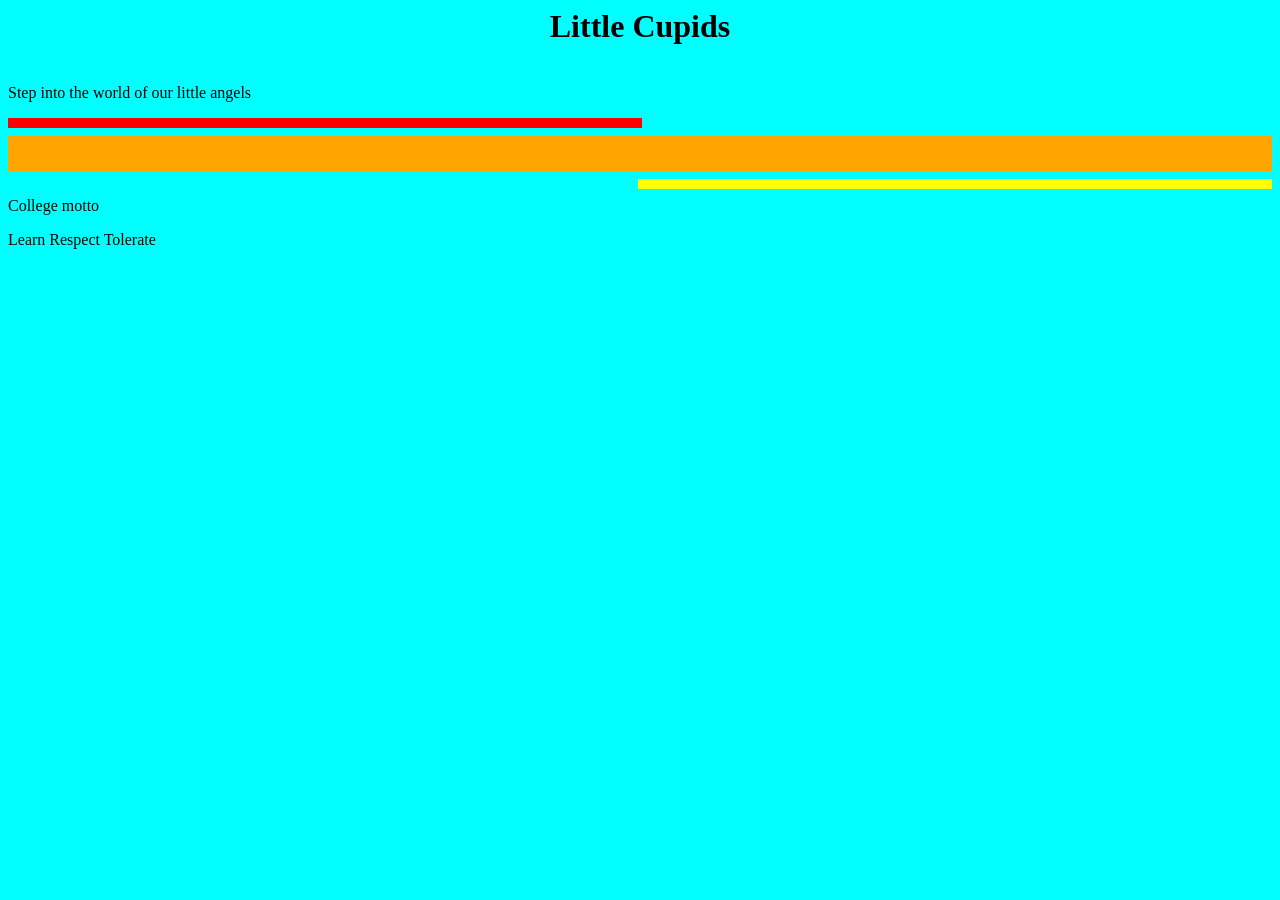
<file: College website.html>
<DOCTYPE html>
<html lang="en-in">
    <head>
        <title> Little Cupids </title>
    </head>
    
    <body bgcolor="cyan"

    <!--College Website-->

    
    <h1><center> Little Cupids </center></h1> <br>
    
    Step into the world of our little angels 
    
    <p>
        <hr width="50%" size="10" align="left" color="red">
        <hr size="35" color="orange" noshade="">
        <hr width="50%" size="10" align="right" color="yellow">

        College motto <p>
        Learn Respect Tolerate 

        </body>
        </html>
</file>
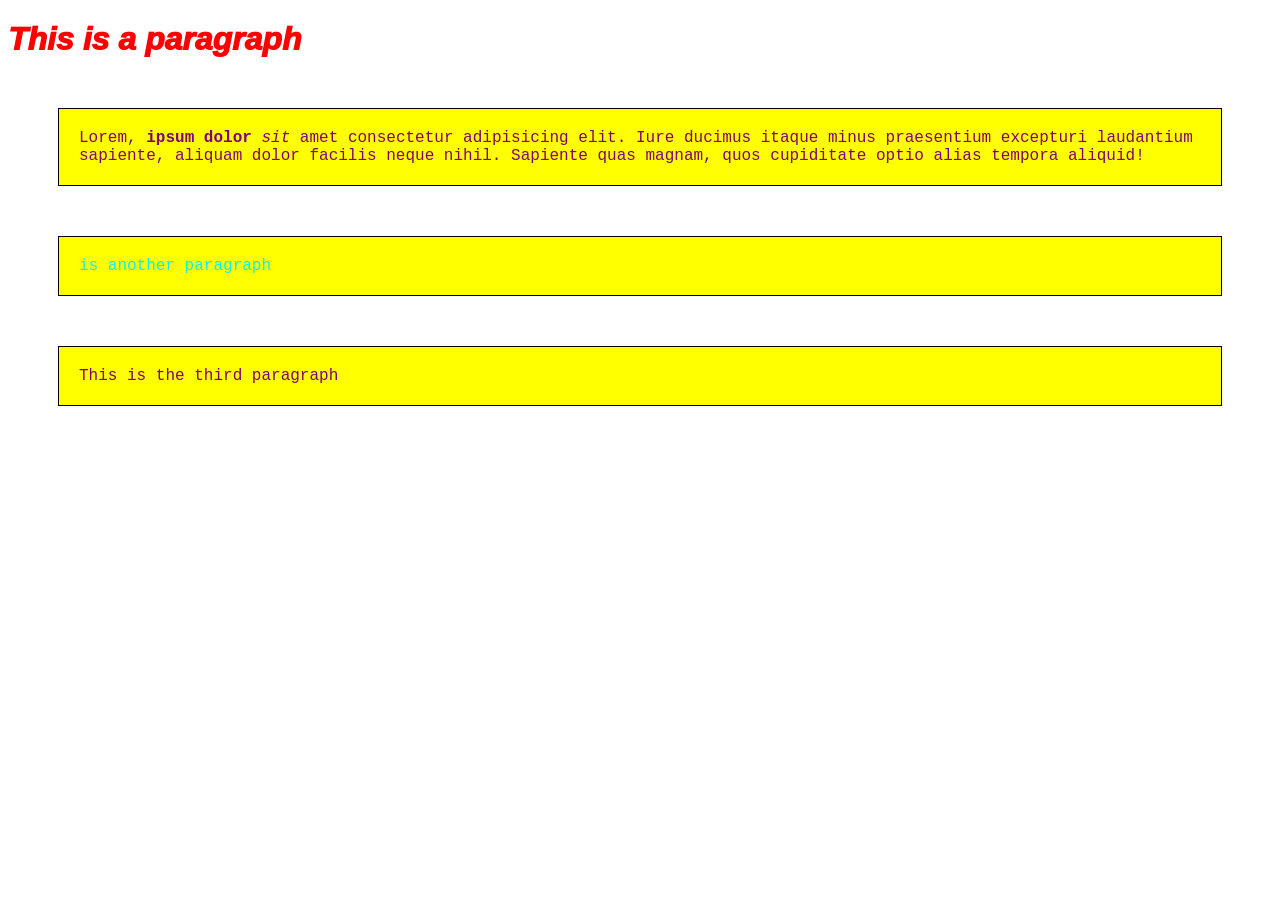
<file: css1.html>
<!DOCTYPE html>
<html lang="en">
<head>
    <meta charset="UTF-8">
    <meta name="viewport" content="width=device-width, initial-scale=1.0">
    <title>CSS</title>
    <link rel="stylesheet" href="css1.css">
</head>
<body>
    <h1>
        This is a paragraph
    </h1>

    <p>
        Lorem, <strong>ipsum dolor</strong> <i>sit</i> amet consectetur adipisicing elit.
        Iure ducimus itaque minus praesentium excepturi laudantium sapiente,
        aliquam dolor facilis neque nihil. Sapiente quas magnam, quos cupiditate
        optio alias tempora aliquid!
    </p>

    <p class="Special"> is another paragraph</p>
    <p>This is the third paragraph</p>

    
</body>
</html>
</file>
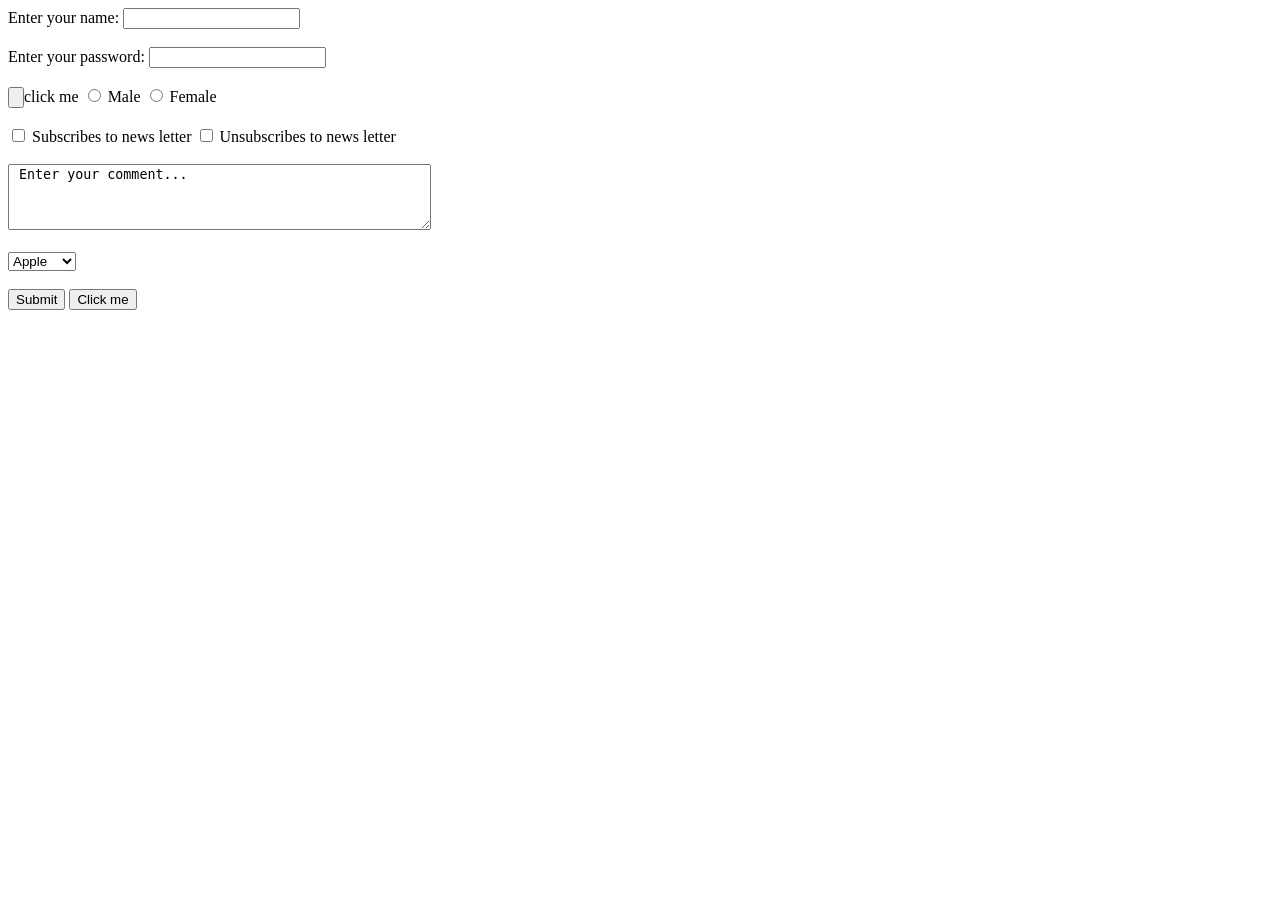
<file: form.html>
<!DOCTYPE html>
<html lang="en">
<head>
    <meta charset="UTF-8">
    <meta name="viewport" content="width=device-width, initial-scale=1.0">
    <title>Form tag</title>
</head>
<form>
    <!-- Container for input elements
 <input type ="text"> <br>
<input type="radio">  <br>
<input type="checkbox"> <br>
<input type="submit"> <br>
<input type="button">  <br> --> 

<label> Enter your name: </label>
<input type ="text">

<br> <br>
    <label>Enter your password: </label>
    <input type = "text">
<br><br>

<input type="button">click me 
<input type="radio" id="male" name="gender" value="male">
<label for="male">Male</label>
<input type="radio" id="Female" name="gender" value="Female">
<label for="Female">Female</label>
<br><br>

<input type="checkbox" id="Subscribe" name="Subscribe" value="Yes">
<label for="Subscribe">Subscribes to news letter</label>
<input type="checkbox" id="Unsubscribe" name="Unsubscribe" value="no">
<label for="Unsubscribe">Unsubscribes to news letter</label>
<br><br>

<textarea name="Comment" rows="4" cols="50"> Enter your comment... </textarea>
<br><br>

<select name="Fruits">
    <option value="Apple"> Apple</option>
    <option value="Banana"> Banana</option>
    <option value="Kiwi"> Kiwi</option>
    <option value="Mango"> Mango</option>
</select>
<br><br>

<button>Submit</button>
<button>Click me</button>



</form>
<body>
    
</body>
</html>
</file>
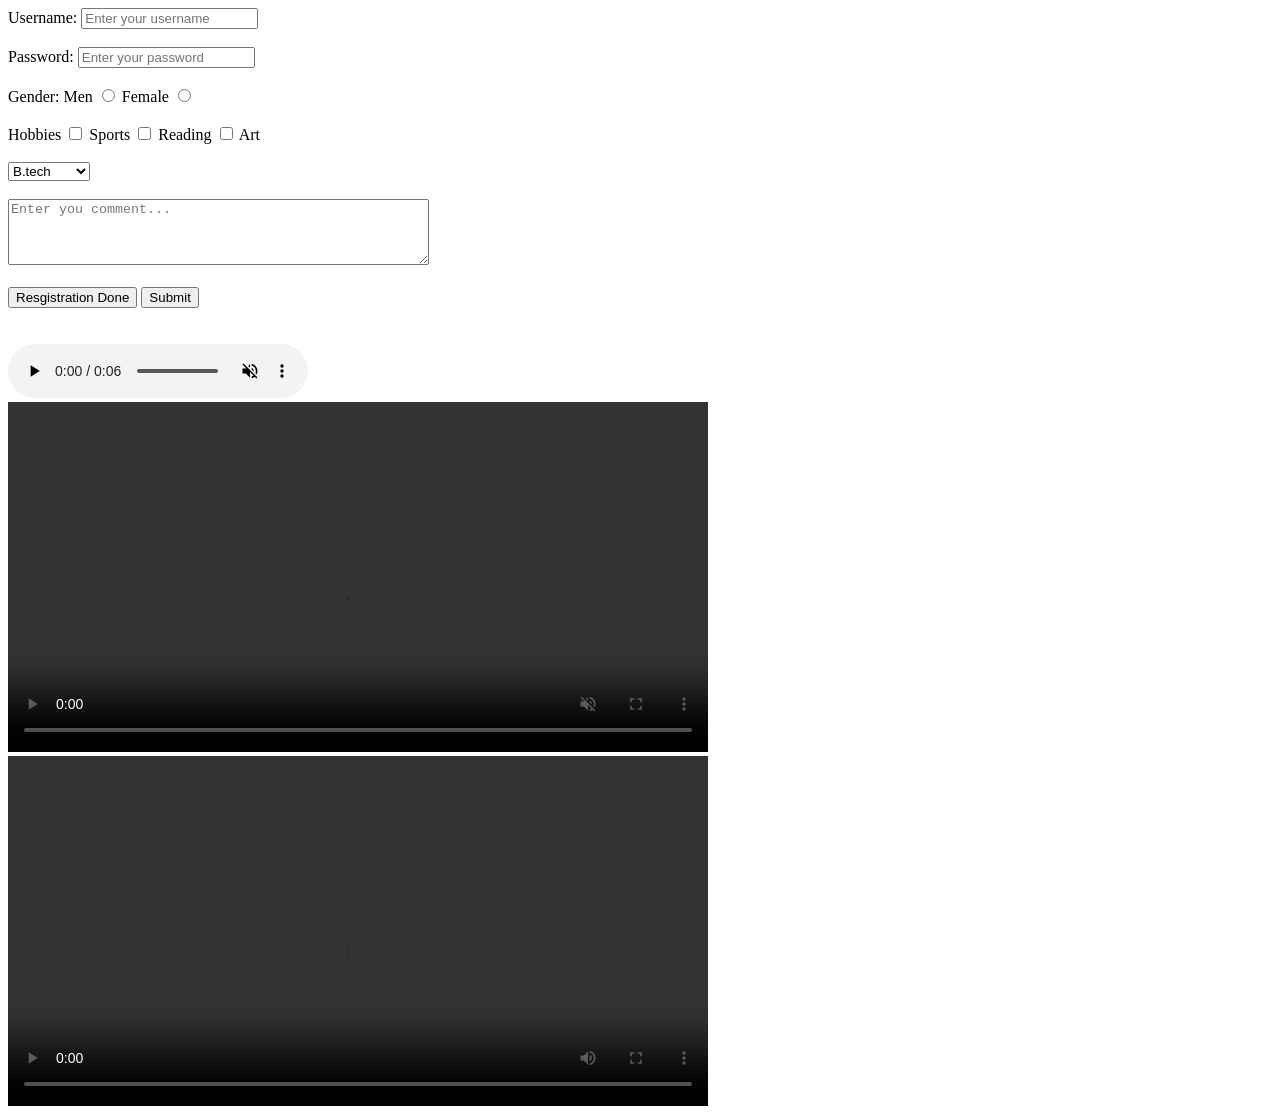
<file: form2.html>
<!DOCTYPE html>
<html lang="en">
<head>
    <meta charset="UTF-8">
    <meta name="viewport" content="width=device-width, initial-scale=1.0">
    <title>Form tag</title>
</head>
<body>
<form>
    <FORM ACTION="/SUBMIT" method="get">
    <label> Username: </label>
    <input type ="text" placeholder="Enter your username">

<br><br>
    <label>Password: </label>
    <input type = "password" placeholder="Enter your password">
<br><br>
    <label>Gender:</label> 
    <label for="1">Men</label>
    <input type="radio" id="1" name="gender" value="male">
    <label for="2">Female</label>
    <input type="radio" id="2" name="gender" value="Female">
<br><br>
    <label>Hobbies</label>
    <input type="checkbox" id="3" name="Hobbies" value="Sports">
    <label for="3">Sports</label>
    <input type="checkbox" id="4" name="Hobbies" value="Reading">
    <label for="4">Reading</label>
    <input type="checkbox" id="5" name="Hobbies" value="Art">
    <label for="5">Art</label>
<br><br>
    <select name="Course">
    <option value="B.Tech"> B.tech</option>
    <option value="MCA"> MCA</option>
    <option value="MBA"> MBA</option>
    <option value="B Pharma"> B Pharma</option>
    <option value="M.tech"> M.tech</option>
    </select>
<br><br>
    <textarea name="Comment" rows="4" cols="50" placeholder="Enter you comment..."></textarea>
<br><br>
    <button>Resgistration Done</button>
    <input type="Submit" value="Submit">
    </FORM>
<br><br>
</form>
<audio  controls autoplay loop muted preload="auto" src="audio.mp3"></audio>
<br>
<video controls autoplay autoplay loop muted height="350px" src="Video.mp4"></video>
<video controls height="350px" src="https://samplelib.com/mp4/sample-10s-h265.mp4"></video>
    
</body>
</html>
</file>
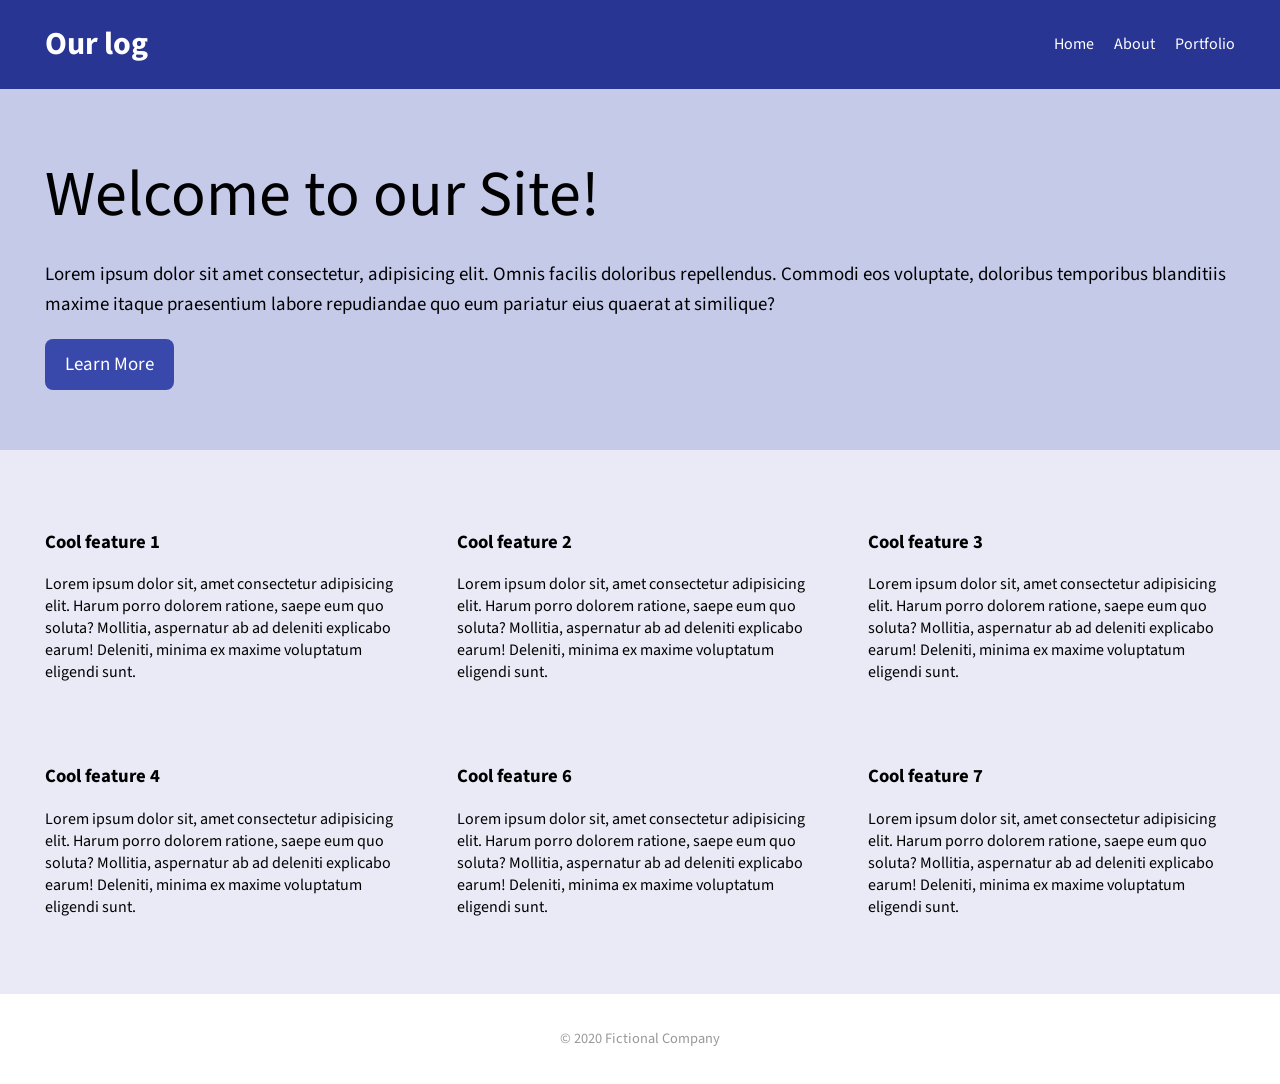
<file: html3.html>
<!DOCTYPE html>
<html lang="en">
<head>
    <meta charset="UTF-8">
    <meta name="viewport" content="width=device-width, initial-scale=1.0">
    <title>CSS3</title>
    <link rel="stylesheet" href="css3.css">
</head>
<body>
<link rel="preconnect" href="https://fonts.googleapis.com">
<link rel="preconnect" href="https://fonts.gstatic.com" crossorigin>
<link href="https://fonts.googleapis.com/css2?family=Source+Sans+3:ital,wght@0,200..900;1,200..900&display=swap" rel="stylesheet">

    <div class="header">
    <h1>Our log</h1>

    <ul class="nav">
        <li><a href="#">Home</a></li>
        <li><a href="#">About</a></li>
        <li><a href="#">Portfolio</a></li>
    </ul>
</div>

<div class="hero">
    <div class="inner">
        <h1>Welcome to our Site!</h1>
    <p>Lorem ipsum dolor sit amet consectetur, adipisicing elit. Omnis facilis doloribus repellendus. Commodi eos voluptate, doloribus temporibus blanditiis maxime itaque praesentium labore repudiandae quo eum pariatur eius quaerat at similique?</p>
    <a href="#" class="button"> Learn More</a>
    </div>
</div>
<div class="features">
    <div class="features-inner">
        <div class="features-item">
            <h3>Cool feature 1</h3>
            <p>Lorem ipsum dolor sit, amet consectetur adipisicing elit. Harum porro dolorem ratione, saepe eum quo soluta? Mollitia, aspernatur ab ad deleniti explicabo earum! Deleniti, minima ex maxime voluptatum eligendi sunt.</p>
        </div>
        <div class="features-item">
            <h3>Cool feature 2</h3>
            <p>Lorem ipsum dolor sit, amet consectetur adipisicing elit. Harum porro dolorem ratione, saepe eum quo soluta? Mollitia, aspernatur ab ad deleniti explicabo earum! Deleniti, minima ex maxime voluptatum eligendi sunt.</p>
        </div>
        <div class="features-item">
            <h3>Cool feature 3</h3>
            <p>Lorem ipsum dolor sit, amet consectetur adipisicing elit. Harum porro dolorem ratione, saepe eum quo soluta? Mollitia, aspernatur ab ad deleniti explicabo earum! Deleniti, minima ex maxime voluptatum eligendi sunt.</p>
        </div>
        <div class="features-item">
            <h3>Cool feature 4</h3>
            <p>Lorem ipsum dolor sit, amet consectetur adipisicing elit. Harum porro dolorem ratione, saepe eum quo soluta? Mollitia, aspernatur ab ad deleniti explicabo earum! Deleniti, minima ex maxime voluptatum eligendi sunt.</p>
        </div>
        <div class="features-item">
            <h3>Cool feature 6</h3>
            <p>Lorem ipsum dolor sit, amet consectetur adipisicing elit. Harum porro dolorem ratione, saepe eum quo soluta? Mollitia, aspernatur ab ad deleniti explicabo earum! Deleniti, minima ex maxime voluptatum eligendi sunt.</p>
        </div>
        <div class="features-item">
            <h3>Cool feature 7</h3>
            <p>Lorem ipsum dolor sit, amet consectetur adipisicing elit. Harum porro dolorem ratione, saepe eum quo soluta? Mollitia, aspernatur ab ad deleniti explicabo earum! Deleniti, minima ex maxime voluptatum eligendi sunt.</p>
        </div>
    </div>
</div>
<div class="footer">
    <p> &copy; 2020 Fictional Company</p>
    </p>
</div>
</body>
</html>
</file>
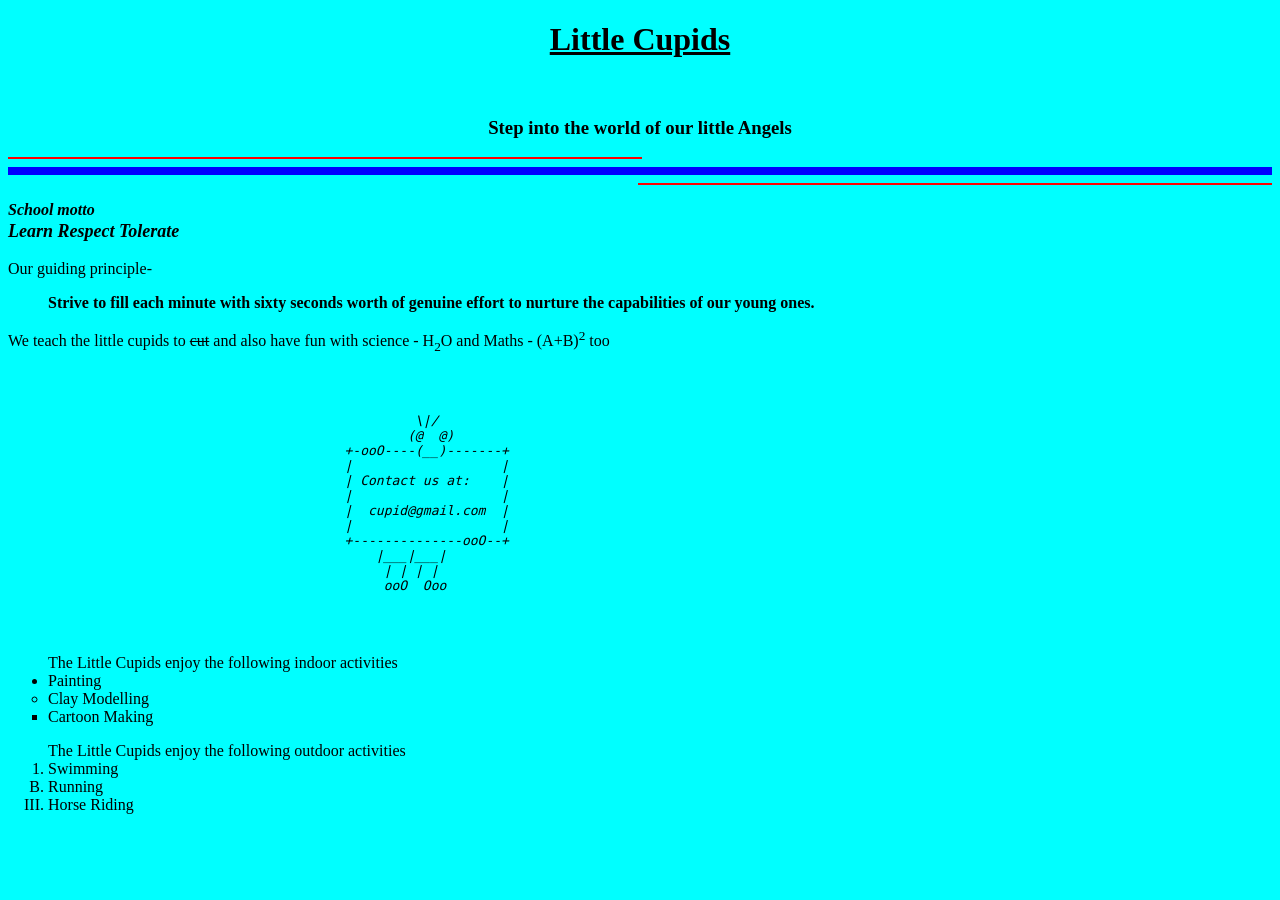
<file: Myfirstwebpage.html>
<!DOCTYPE html>
<html lang="en-in">
    <head>
        <meta charset="UTF-8">
        <meta name="viewport" content="width=device-width, initial-scale=1.0">
        <title> Little Cupids</title>
    </head>
    <body>
        <body bgcolor="cyan">
        <!-- Personal Website -->
         <font face = "Comic sans ms" colour = "red">
        <h1><center><u>Little Cupids</u></center></h1></font><br>
        <h3 align="center"> Step into the world of our little Angels </h3>
        <p><hr width="50%" align="left" color="red"</p>
        <hr size="8" color="blue" noshade=" ">
        <hr width="50%" align="right" color="ff0000">
        <p style="margin-bottom: 2px;"><strong><em>School motto</em></strong></p>
        <font size = 4> <b><i>Learn Respect Tolerate</i></b></font> <br><br>
        Our guiding principle-
        <blockquote><b>
            Strive to fill each minute with sixty seconds worth of genuine effort to nurture
            the capabilities of our young ones. </b>
        </blockquote>
            We teach the little cupids to <strike>cut</strike> and also have fun with science
            - H<sub>2</sub>O and Maths - (A+B)<sup>2</sup> too
        <pre>
        <address>

                                                    \|/
                                                   (@  @)
                                           +-ooO----(__)-------+
                                           |                   |
                                           | Contact us at:    |
                                           |                   |
                                           |  cupid@gmail.com  |
                                           |                   |
                                           +--------------ooO--+
                                               |___|___|
                                                | | | |
                                                ooO  Ooo      

        
        </pre>
        </address>

        <ul> The Little Cupids enjoy the following indoor activities
        <li>Painting
        <li type="circle">Clay Modelling
        <li type="square">Cartoon Making
        </ul>
        <ol> The Little Cupids enjoy the following outdoor activities
        <li>Swimming
        <li type="A">Running
        <li type="I">Horse Riding
        </ul>
        
    </body>

</html>
</file>
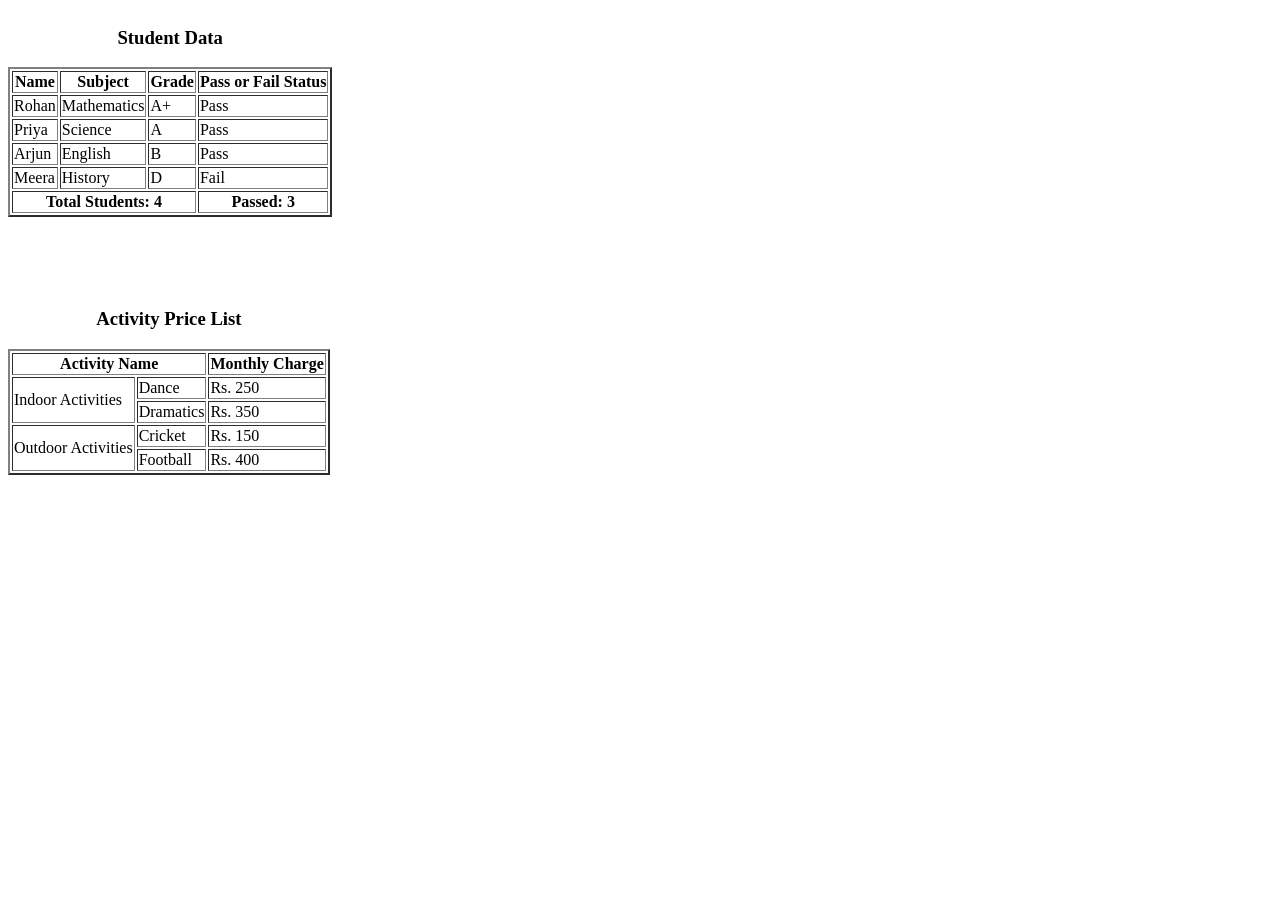
<file: Table.html>
<!DOCTYPE html>
<html lang="en">
<head>
    <meta charset="UTF-8">
    <meta name="viewport" content="width=device-width, initial-scale=1.0">
    <title>Tables</title>
</head>
<body>
    <table border="2">
        <caption><h3>Student Data</h3></caption>
        <thead>
            <tr>
                <th>Name</th>
                <th>Subject</th>
                <th>Grade</th>
                <th>Pass or Fail Status</th>
            </tr>
        </thead>
        <tbody>
            <tr>
                <td>Rohan</td>
                <td>Mathematics</td>
                <td>A+</td>
                <td>Pass</td>
            </tr>
            <tr>
                <td>Priya</td>
                <td>Science</td>
                <td>A</td>
                <td>Pass</td>
            </tr>
            <tr>
                <td>Arjun</td>
                <td>English</td>
                <td>B</td>
                <td>Pass</td>
            </tr>
            <tr>
                <td>Meera</td>
                <td>History</td>
                <td>D</td>
                <td>Fail</td>
            </tr>
        </tbody>
        <tfoot>
            <tr>
                <th colspan="3">Total Students: 4</th>
                <th>Passed: 3</th>
            </tr>
        </tfoot>
    </table>
<br><br><br><br>

<table border="2">
        <caption><h3>Activity Price List</h3></caption>
        <thead>
            <tr>
                <th colspan="2">Activity Name</th>
                <th>Monthly Charge</th>
            </tr>
        </thead>
        <tbody>
            <tr>
                <td rowspan="2"> Indoor Activities</td>
                <td>Dance</td>
                <td>Rs. 250</td>
            </tr>
            <tr>
                <td>Dramatics</td>
                <td>Rs. 350</td>
            </tr>
            <tr>
                <td rowspan="2"> Outdoor Activities</td>
                <td>Cricket</td>
                <td>Rs. 150</td>
            </tr>
            <tr>
                <td>Football</td>
                <td>Rs. 400</td>    
            </tr>
        </tbody>
</table>

</body>
</html>
</file>
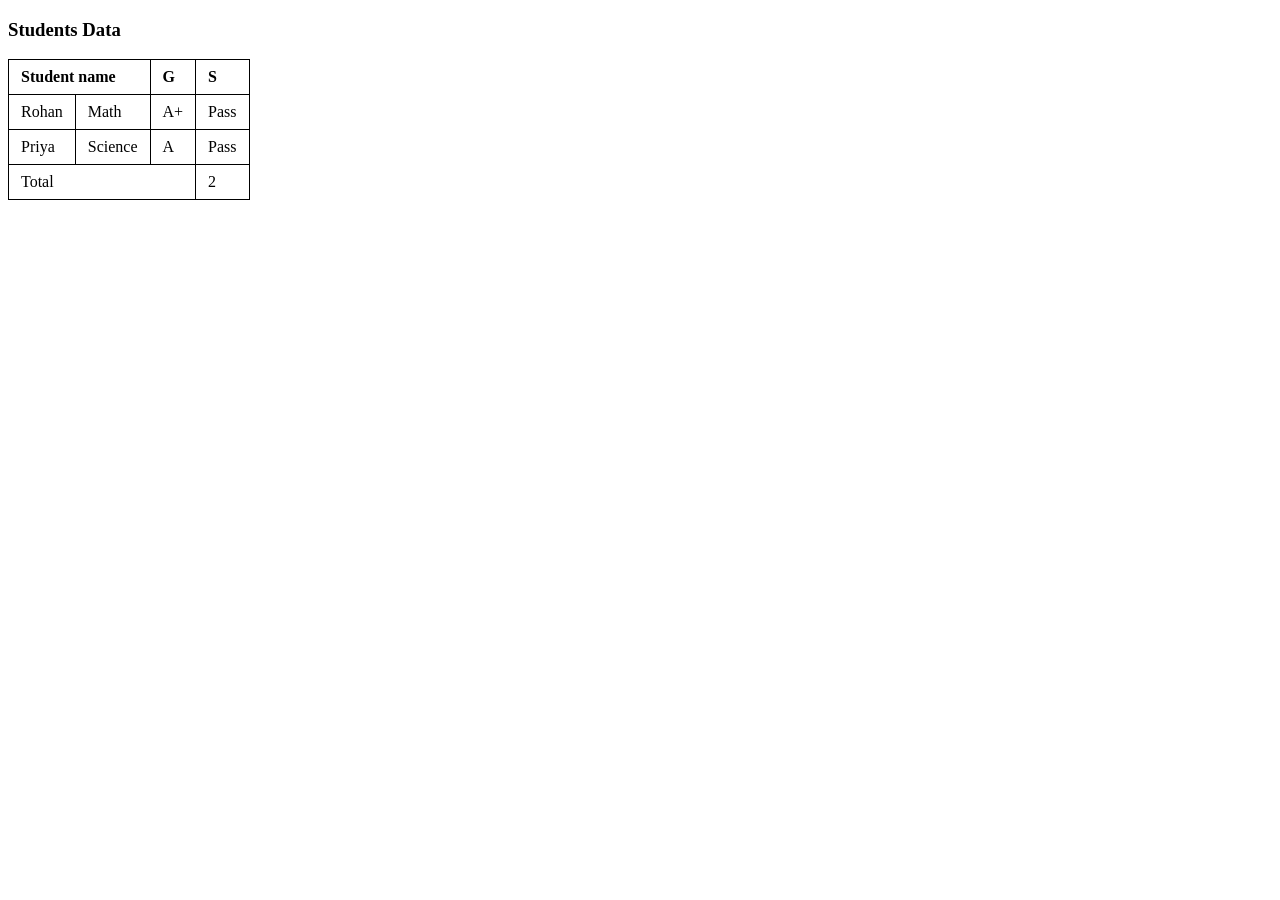
<file: Table2.html>
<!DOCTYPE html>
<html>
<head>
    <title>Student Data Table</title>
    <style>
        table, th, td {
            border: 1px solid black;
            border-collapse: collapse;
            padding: 8px 12px;
            text-align: left;
        }
    </style>
</head>
<body>

    <h3>Students Data</h3>
    <table>
        <tr>
            <th colspan="2">Student name</th>
            <th>G</th>
            <th>S</th>
        </tr>
        
        <tr>
            <td>Rohan</td>
            <td>Math</td>
            <td>A+</td>
            <td>Pass</td>
        </tr>
        
        <tr>
            <td>Priya</td>
            <td>Science</td>
            <td>A</td>
            <td>Pass</td>
        </tr>
        
        <tr>
            <td colspan="3">Total</td>
            <td>2</td>
        </tr>
    </table>

</body>
</html>
</file>
<file: css1.css>
body{
    font-family: 'Courier New', Courier, monospace;
}

h1 {
    color: red; 
    font-size: 200;
    font-family: 'Lucida Sans', 'Lucida Sans Regular', 'Lucida Grande', 'Lucida Sans Unicode', Geneva, Verdana, sans-serif;
    font-weight: 1000;
    font-style: italic;
    }
     
p {
    color: purple;
    border: 1px solid black;
    background-color: yellow;
    padding: 20px;
    margin: 50px;
    }

.Special {color: #0ff1f5;}
</file>
<file: css3.css>
body{
    margin: 0;
    font-family: "Source Sans 3", sans-serif;
    
}

.header {
    padding: 0 45px;
    background-color: #283593;
    color: white;
    display: flex;
    justify-content: space-between;
    align-items: center;
    flex-wrap: wrap;
}

.nav a {
    color: white;
    text-decoration: none;
    display: block;
    transition: all 0.3s ease-out;
}
.nav a:hover{
    color: #c5cae9;
    transform: rotate(6deg);
}


.nav {
    list-style: none;
    margin: 0;
    padding: 0;
    display: flex;
    align-items: center;
}
.nav li {
    margin-left: 20px;
}

.hero {
    background-color: #c5cae9;
    padding: 60px 45px;
    /* display: flex;
    justify-content: center; */
}

.hero-inner {
    max-width: 700px;
}

.hero h1 {
    font-weight: normal;
    font-size: 4rem;
    margin: 0;
}
.hero p {
    font-size: 1.18rem;
    line-height: 1.6;
}

.button {
    background-color: #3949ab;
    color: #fff;
    text-decoration: none;
    padding: 12px 20px;
    border-radius: 8px;
    font-size: 1.18rem;
    display: inline-block;
}

.features {
    background-color: #E9EAF6;
    padding: 60px 45px;
}

.features-inner {
    max-width: 1200px;
    margin: 0 auto;
    display: grid;
    grid-template-columns: repeat(auto-fit, minmax(300px, 1fr));
    grid-column-gap: 45px;
    grid-row-gap: 45px;
}

.feature-item h3 {
    color: #283593;
    font-size: 1.5rem;
    font-weight: normal;
    margin: 0;
}

.feature-item{
    margin: 0;
    line-height: 1.6;
    color: #333;
}

.footer {
    text-align: center;
    padding: 20px 0;
    color: #999;
    font-size: .9rem;
}
</file>
